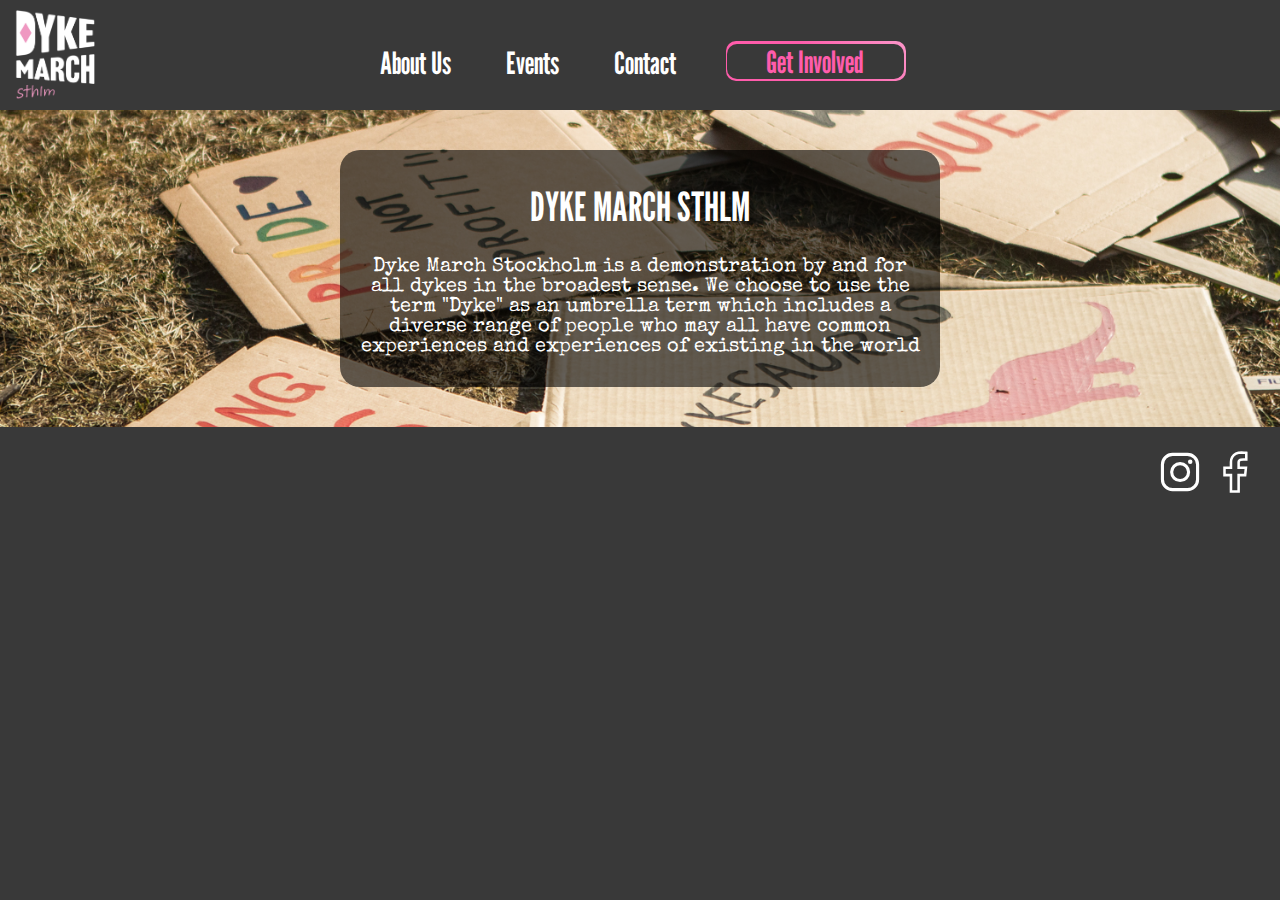
<file: index.html>
<!DOCTYPE html>
<html>
    <head>
        <meta name="viewport" content="width=device-width, initial-scale=1.0" />
        <link rel="preconnect" href="https://fonts.googleapis.com">
        <link rel="preconnect" href="https://fonts.gstatic.com" crossorigin>
        <link href="https://fonts.googleapis.com/css2?family=League+Gothic&family=Special+Elite&display=swap" rel="stylesheet">
        <link rel="stylesheet" href="styles/main.css">
        <link rel="stylesheet" href="styles/index.css">
    </head>
    <body>
        <header>
            <a href="index.html" style="height:108px;"><img class="headerLogo" src="images/dklogowhite.png" width="100px"></a>
            <div id="headerButtons">
                <a href="about.html"><div class="headerButton">About Us</div></a>
                <a href="events.html"><div class="headerButton">Events</div></a>
                <a href="contact.html"><div class="headerButton">Contact</div></a>
                <a href="get-involved.html"><div class="gradient-border headerButton plink"><div class="gradient-border__content">Get Involved</div></div></a>
            </div>
        </header>
        <div class="poster">
            <div id="posterText">
                <h1>DYKE MARCH STHLM</h1>
                <p>Dyke March Stockholm is a demonstration by and for all dykes in the broadest sense. We choose to use the term "Dyke" as an umbrella term which includes a diverse range of people who may all have common experiences and experiences of existing in the world</p>
            </div>
        </div>
        <footer>
            <a href="https://www.instagram.com/dykemarchstockholm/" target="_blank"><img src="images/instagram.svg" height="50px"/></a>
            <a href="https://www.facebook.com/dykemarchstockholm/events" target="_blank"><img src="images/facebook.svg" height="50px"/></a>
        </footer>
    </body>
</html>
</file>
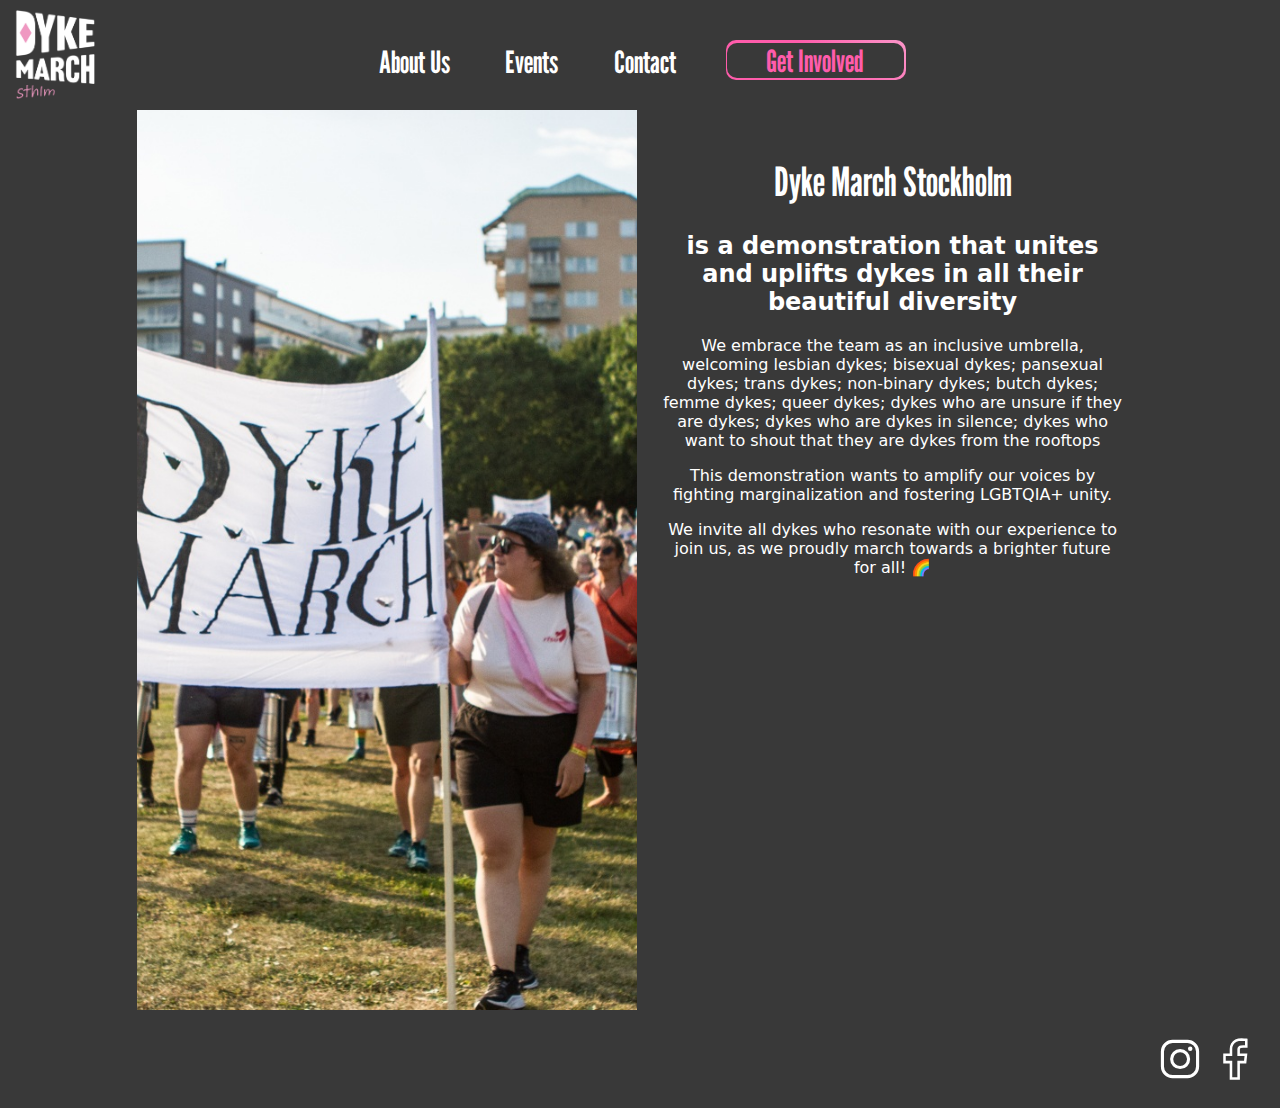
<file: about/index.html>
<!DOCTYPE html>
<html>
    <head>
        <title>About Dyke March Stockholm - Uniting and Uplifting Dykes in all their Diversity!</title>
        <meta name="description" content="We are a demonstration marching every year in Stockholm to fight marginalization and foster unity within the LGBTQIA+ community. Come, march with us!">
        <meta property ="og:title" content="About Dyke March Stockholm" >
        <meta property = "og:description" content="We are a demonstration marching every year in Stockholm to fight marginalization and foster unity within the LGBTQIA+ community. Come, march with us!">
        <meta property = "og:image" content ="https://sparks0.github.io/images/dmlogo_link_preview.png">
        <meta name="viewport" content="width=device-width, initial-scale=1.0" />
        <link rel="preconnect" href="https://fonts.googleapis.com">
<link rel="preconnect" href="https://fonts.gstatic.com" crossorigin>
<link href="https://fonts.googleapis.com/css2?family=League+Gothic&family=Roboto:ital,wght@0,100..900;1,100..900&display=swap" rel="stylesheet">
        <link rel="stylesheet" href="../styles/main.css">
        <link rel="stylesheet" href="../styles/about.css">
    </head>
    <body>
        <header>
            <a href="../index.html" style="height:108px;"><img class="headerLogo" src="../images/dklogowhite.png" width="100px"></a>
            <div id="headerButtons">
                <a href="../about/"><div class="headerButton">About Us</div></a>
                <a href="https://www.facebook.com/dykemarchstockholm/upcoming_hosted_events" target="_blank"><div class="headerButton">Events</div></a>
                <a href="../contact/"><div class="headerButton">Contact</div></a>
                <a href="https://linktr.ee/dykemarchstockholm" target = "_blank"><div class="gradient-border headerButton plink"><div class="gradient-border__content">Get Involved</div></div></a>
            </div>
        </header>
        <div id="container">
            <div id="poster"></div>
            <div id="info">
                <h1>Dyke March Stockholm</h1>
                <h2>is a demonstration that unites and uplifts dykes in all their beautiful diversity</h2>
                <p>We embrace the team as an inclusive umbrella, welcoming lesbian dykes; bisexual dykes; pansexual dykes; trans dykes; non-binary dykes; butch dykes; femme dykes; queer dykes; dykes who are unsure if they are dykes; dykes who are dykes in silence; dykes who want to shout that they are dykes from the rooftops</p>
                <p>This demonstration wants to amplify our voices by fighting marginalization and fostering LGBTQIA+ unity.</p>
                <p>We invite all dykes who resonate with our experience to join us, as we proudly march towards a brighter future for all! 🌈</p>
            </div>
        </div>
        <footer>
            <a href="https://www.instagram.com/dykemarchstockholm/" target="_blank"><img src="../images/instagram.svg" height="50px"/></a>
            <a href="https://www.facebook.com/dykemarchstockholm/upcoming_hosted_events" target="_blank"><img src="../images/facebook.svg" height="50px"/></a>
        </footer>
    </body>
</html>
</file>
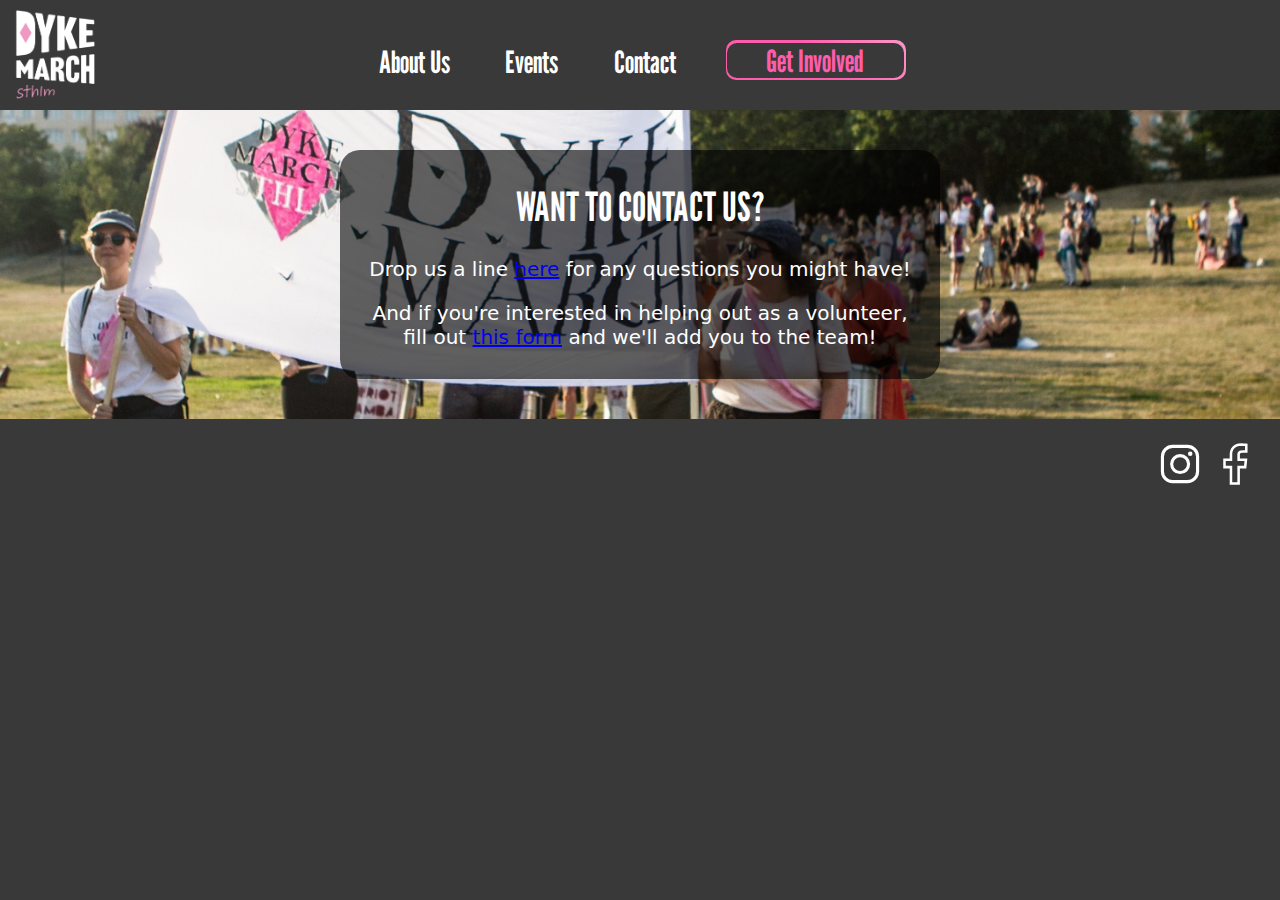
<file: contact/index.html>
<!DOCTYPE html>
<html>
    <head>
        <title>Contact Dyke March Stockholm - Uniting and Uplifting Dykes in all their Diversity!</title>
        <meta name="description" content="We are a demonstration marching every year in Stockholm to fight marginalization and foster unity within the LGBTQIA+ community. Come, march with us!">
        <meta property ="og:title" content="Contact Dyke March Stockholm" >
        <meta property = "og:description" content="We are a demonstration marching every year in Stockholm to fight marginalization and foster unity within the LGBTQIA+ community. Come, march with us!">
        <meta property = "og:image" content ="https://sparks0.github.io/images/dmlogo_link_preview.png">
        <meta name="viewport" content="width=device-width, initial-scale=1.0" />
        <link rel="preconnect" href="https://fonts.googleapis.com">
        <link rel="preconnect" href="https://fonts.gstatic.com" crossorigin>
        <link href="https://fonts.googleapis.com/css2?family=League+Gothic&family=Roboto:ital,wght@0,100..900;1,100..900&display=swap" rel="stylesheet">
        <link rel="stylesheet" href="../styles/main.css">
        <link rel="stylesheet" href="../styles/contact.css">
    </head>
    <body>
        <header>
            <a href="../index.html" style="height:108px;"><img class="headerLogo" src="../images/dklogowhite.png" width="100px"></a>
            <div id="headerButtons">
                <a href="../about/"><div class="headerButton">About Us</div></a>
                <a href="https://www.facebook.com/dykemarchstockholm/upcoming_hosted_events" target="_blank"><div class="headerButton">Events</div></a>
                <a href="../contact/"><div class="headerButton">Contact</div></a>
                <a href="https://linktr.ee/dykemarchstockholm" target = "_blank"><div class="gradient-border headerButton plink"><div class="gradient-border__content">Get Involved</div></div></a>
            </div>
        </header>
        <div class="poster">
            <div id="posterText">
                <h1>WANT TO CONTACT US?</h1>
                <p>Drop us a line <a href="https://www.instagram.com/dykemarchstockholm/" target = "_blank">here</a> for any questions you might have!</p>
                <p>And if you're interested in helping out as a volunteer, fill out <a href="https://docs.google.com/forms/d/e/1FAIpQLSfrJgkn5pfL4Sc9nHlceBX2NsbzIxqLznvDmIFGNgKdV_asYA/viewform" target="_blank">this form</a> and we'll add you to the team!</p>
            </div>
        </div>
        <footer>
            <a href="https://www.instagram.com/dykemarchstockholm/" target="_blank"><img src="../images/instagram.svg" height="50px"/></a>
            <a href="https://www.facebook.com/dykemarchstockholm/upcoming_hosted_events" target="_blank"><img src="../images/facebook.svg" height="50px"/></a>
        </footer>
    </body>
</html>
</file>
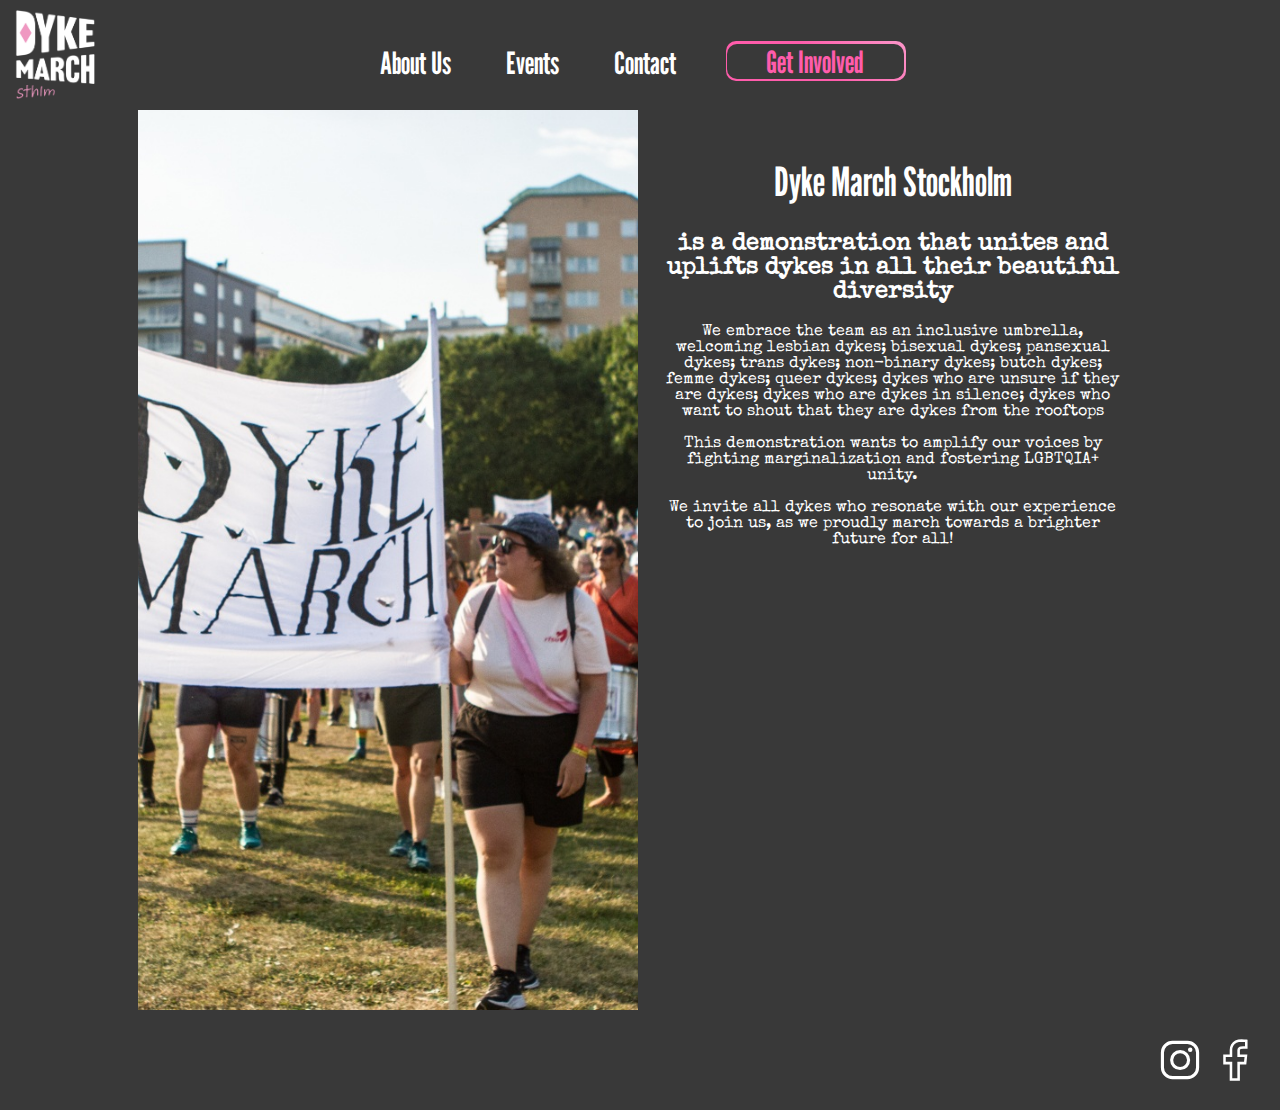
<file: about.html>
<!DOCTYPE html>
<html>
    <head>
        <meta name="viewport" content="width=device-width, initial-scale=1.0" />
        <link rel="preconnect" href="https://fonts.googleapis.com">
        <link rel="preconnect" href="https://fonts.gstatic.com" crossorigin>
        <link href="https://fonts.googleapis.com/css2?family=League+Gothic&family=Special+Elite&display=swap" rel="stylesheet">
        <link rel="stylesheet" href="styles/main.css">
        <link rel="stylesheet" href="styles/about.css">
    </head>
    <body>
        <header>
            <a href="index.html" style="height:108px;"><img class="headerLogo" src="images/dklogowhite.png" width="100px"></a>
            <div id="headerButtons">
                <a href="about.html"><div class="headerButton">About Us</div></a>
                <a href="events.html"><div class="headerButton">Events</div></a>
                <a href="contact.html"><div class="headerButton">Contact</div></a>
                <a href="get-involved.html"><div class="gradient-border headerButton plink"><div class="gradient-border__content">Get Involved</div></div></a>
            </div>
        </header>
        <div id="container">
            <div id="poster"></div>
            <div id="info">
                <h1>Dyke March Stockholm</h1>
                <h2>is a demonstration that unites and uplifts dykes in all their beautiful diversity</h2>
                <p>We embrace the team as an inclusive umbrella, welcoming lesbian dykes; bisexual dykes; pansexual dykes; trans dykes; non-binary dykes; butch dykes; femme dykes; queer dykes; dykes who are unsure if they are dykes; dykes who are dykes in silence; dykes who want to shout that they are dykes from the rooftops</p>
                <p>This demonstration wants to amplify our voices by fighting marginalization and fostering LGBTQIA+ unity.</p>
                <p>We invite all dykes who resonate with our experience to join us, as we proudly march towards a brighter future for all!</p>
            </div>
        </div>
        <footer>
            <a href="https://www.instagram.com/dykemarchstockholm/" target="_blank"><img src="images/instagram.svg" height="50px"/></a>
            <a href="https://www.facebook.com/dykemarchstockholm/events" target="_blank"><img src="images/facebook.svg" height="50px"/></a>
        </footer>
    </body>
</html>
</file>
<file: styles/main.css>
body{
    padding:0;
    margin:0;
    background-color: #393939;
    color:white;
}
*{  
    font-family: "Special Elite", system-ui;
    box-sizing: border-box;
}
@media only screen and (min-width:750px){ /*desktop view*/
    #headerButtons{
        margin-left:auto;
        margin-right:auto;
        position: relative;
        bottom:70px;
        text-align: center;
    }
    header{
        width:100%;
        margin:0;
        max-height: 110px;
        position: relative;                    
    }
    .headerLogo{
        display:inline-block;
        position: relative;
        left:5px;
        padding:10px;
        z-index: 1;
    }
}
@media only screen and (max-width:750px){ /* mobile view*/
    #headerButtons{
        margin-left:0px;
        position: absolute;
        top:5px;
        right:0px;
        width:200px;
        text-align: right;
    }
    header{
        width:100%;
        height:170px;
        margin:0;
        position: relative;
        
    }
    .headerLogo{
        display:inline-block;
        position: relative;
        left:10px;
        margin-top:20px;
        padding:10px;
    }
}
.gradient-border {  /*Masks the outside of the gradient with overflow hidden*/
position: relative;
display: inline-block;
width:180px;
height:40px;
border-radius: 23px;
overflow: hidden;
}

.gradient-border::before {
content: '';
position: absolute;
inset: -50%;
width: 200%;
height: 600%;
top:-100px;
border-radius: 20px;
background: linear-gradient(45deg, rgba(255,92,171,1) 0%, rgba(255,92,171,1) 50%, RGB(246, 250, 254) 100%);
animation: rotate 2s linear infinite;
}

.gradient-border__content { /*Masks the insdie of the gradient with it's background*/
position: absolute;
inset: 2px;
background: #393939;
border-radius: 10px;
margin-top:1px;
margin-left:-0.5px;
z-index: 2;
display: flex;
align-items: center;
justify-content: center;
font-family: "League Gothic", sans-serif;
font-optical-sizing: auto;
font-weight: 400;
font-style: normal;
font-variation-settings:
    "wdth" 100;
}

@keyframes rotate {
0% { transform: rotate(0deg); }
100% { transform: rotate(360deg); }
}
.headerButton{
    display: inline-block;
    padding:5px;
    margin-top:0;
    padding-top: 0;
    margin-left:20px;
    margin-right:20px;
    font-size:23pt;
    color:white;
    font-weight: 700;
    font-style: normal;
    text-align: center;
    vertical-align: top;
    font-family: "League Gothic", sans-serif;
    font-optical-sizing: auto;
    font-weight: 400;
    font-style: normal;
    font-variation-settings:
        "wdth" 100;
}
.plink{
    text-decoration: none;
    color:#FF5CAB;
    margin-top:-3px;
    border-radius: 10px;
    padding-bottom:0px;
}
footer{
    width:100%;
    overflow: hidden;
    margin-left: auto;
    margin-right: auto;
    text-align: right;
    padding:20px;
}
</file>
<file: styles/index.css>
.poster{
    background-color:white;
    display:inline-block;
    width:100%;
    background-image: url("../images/signs-1.jpg");
    background-size: cover;
    background-position: center;
}
#posterText h1{
    font-family: "League Gothic", sans-serif;
    font-optical-sizing: auto;
    font-weight: 400;
    font-style: normal;
    font-variation-settings:
        "wdth" 100;
}
#posterText{
    margin-left:auto;
    margin-right:auto;
    position: relative;
    background-color: rgba(0,0,0,0.6);
    text-align: center;
    color:white;
    font-size: 15pt;
    padding-left:20px;
    padding-right:20px;
    padding-top: 5px;
    margin-top: 40px;
    margin-bottom: 40px;
    padding-bottom: 10px;
    border-radius: 20px;
    max-width:600px;
}
</file>
<file: styles/about.css>
#info h1{
    font-family: "League Gothic", sans-serif;
    font-optical-sizing: auto;
    font-size: 30pt;
    font-weight: 400;
    font-style: normal;
    font-variation-settings:
        "wdth" 100;
}

#container{
    width:100%;
    position: relative;
    text-align: center;
}

@media only screen and (min-width:850px){ /*desktop view*/
    #poster{
        position:relative;
        width:45%;
        max-width: 500px;
        display:inline-block;
        background-image: url("../images/march.jpg");
        background-position: center;
        min-height: 100vh;
        background-size: cover;
    }
    #info{
        width: 45%;
        position: relative;
        display: inline-block;
        padding:20px;
        vertical-align: top;
        max-width:500px;
    }
}

@media only screen and (max-width:850px){ /*mobile view*/
    #poster{
        position:relative;
        width:100%;
        display:inline-block;
        background-image: url("../images/march.jpg");
        background-position: center;
        height:200px;
        background-size: cover;
    }
    #info{
        width: 100%;
        position: relative;
        display: inline-block;
        padding:20px;
        vertical-align: top;
    }
}
</file>
<file: styles/contact.css>
.poster{
    background-color:white;
    display:inline-block;
    width:100%;
    background-image: url("../images/march.jpg");
    background-size: cover;
    background-position: center;
}
#posterText h1{
    font-family: "League Gothic", sans-serif;
    font-optical-sizing: auto;
    font-weight: 400;
    font-style: normal;
    font-variation-settings:
        "wdth" 100;
}
#posterText{
    margin-left:auto;
    margin-right:auto;
    position: relative;
    background-color: rgba(0,0,0,0.6);
    text-align: center;
    color:white;
    font-size: 15pt;
    padding-left:20px;
    padding-right:20px;
    padding-top: 5px;
    margin-top: 40px;
    margin-bottom: 40px;
    padding-bottom: 10px;
    border-radius: 20px;
    max-width:600px;
}
</file>
